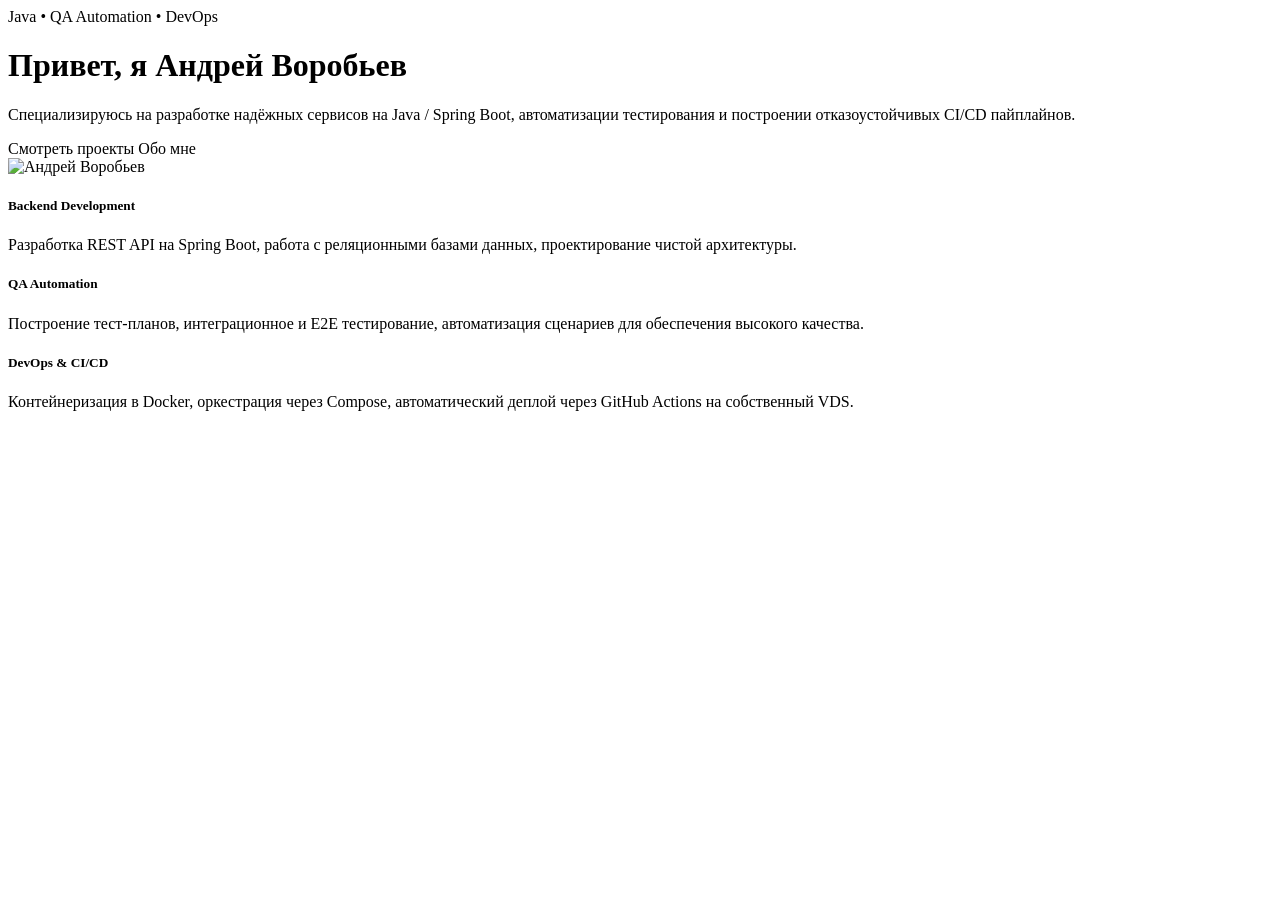
<file: src/main/resources/templates/pages/index.html>
<!DOCTYPE html>
<html xmlns:th="http://www.thymeleaf.org" lang="ru">
<head th:replace="~{fragments/head :: head(
    title='Главная',
    description='Портфолио Андрея Воробьева — Java & QA Automation Engineer.',
    keywords='Java, Spring Boot, QA, Automation, CI/CD, DevOps, Docker',
    ogTitle='Андрей Воробьев | Java & QA Engineer',
    ogDescription='Сайт-портфолио и пет-проекты: Spring Boot, CI/CD, автоматизация.',
    ogImage='/images/og-main.png',
    ogUrl='https://vorobevaqa.ru/'
)}">
</head>
<body>

<div th:replace="~{fragments/navbar :: navbar('home')}"></div>

<main class="container py-5">
    <div class="row align-items-center py-4 mb-5">
        <div class="col-lg-8 text-center text-lg-start">
            <div class="badge bg-primary-subtle text-primary border border-primary-subtle px-3 py-2 rounded-pill mb-3">
                <i class="fas fa-code me-1"></i> Java &bull; QA Automation &bull; DevOps
            </div>
            <h1 class="display-4 fw-bold mb-3">
                Привет, я <span class="text-gradient">Андрей Воробьев</span>
            </h1>
            <p class="lead text-muted mb-4">
                Специализируюсь на разработке надёжных сервисов на Java / Spring Boot, автоматизации тестирования и построении отказоустойчивых CI/CD пайплайнов.
            </p>
            <div class="d-flex flex-wrap gap-3 justify-content-center justify-content-lg-start">
                <a th:href="@{/projects}" class="btn btn-primary btn-lg px-4 shadow-sm">
                    <i class="fas fa-laptop-code me-2"></i>Смотреть проекты
                </a>
                <a th:href="@{/about}" class="btn btn-outline-secondary btn-lg px-4">
                    <i class="fas fa-user me-2"></i>Обо мне
                </a>
            </div>
        </div>
        <div class="col-lg-4 text-center mt-5 mt-lg-0">
            <div class="hero-avatar-box d-inline-block p-2 rounded-circle shadow">
                <div class="avatar-placeholder rounded-circle d-flex align-items-center justify-content-center">
                    <img th:src="@{/images/avatar.jpg}" alt="Андрей Воробьев" class="rounded-circle img-fluid avatar-image" style="width: 130px; height: 130px; object-fit: cover;">
                </div>
            </div>
        </div>
    </div>

    <div class="row g-4">
        <div class="col-md-4">
            <div class="card h-100 p-4 shadow-sm">
                <div class="feature-icon mb-3">
                    <i class="fab fa-java fa-2x text-primary"></i>
                </div>
                <h5 class="fw-bold mb-2">Backend Development</h5>
                <p class="text-muted small mb-0">
                    Разработка REST API на Spring Boot, работа с реляционными базами данных, проектирование чистой архитектуры.
                </p>
            </div>
        </div>
        <div class="col-md-4">
            <div class="card h-100 p-4 shadow-sm">
                <div class="feature-icon mb-3">
                    <i class="fas fa-vial-circle-check fa-2x text-primary"></i>
                </div>
                <h5 class="fw-bold mb-2">QA Automation</h5>
                <p class="text-muted small mb-0">
                    Построение тест-планов, интеграционное и E2E тестирование, автоматизация сценариев для обеспечения высокого качества.
                </p>
            </div>
        </div>
        <div class="col-md-4">
            <div class="card h-100 p-4 shadow-sm">
                <div class="feature-icon mb-3">
                    <i class="fas fa-server fa-2x text-primary"></i>
                </div>
                <h5 class="fw-bold mb-2">DevOps & CI/CD</h5>
                <p class="text-muted small mb-0">
                    Контейнеризация в Docker, оркестрация через Compose, автоматический деплой через GitHub Actions на собственный VDS.
                </p>
            </div>
        </div>
    </div>
</main>

<div th:replace="~{fragments/footer :: footer}"></div>

<script src="https://cdn.jsdelivr.net/npm/bootstrap@5.3.2/dist/js/bootstrap.bundle.min.js"></script>
</body>
</html>
</file>
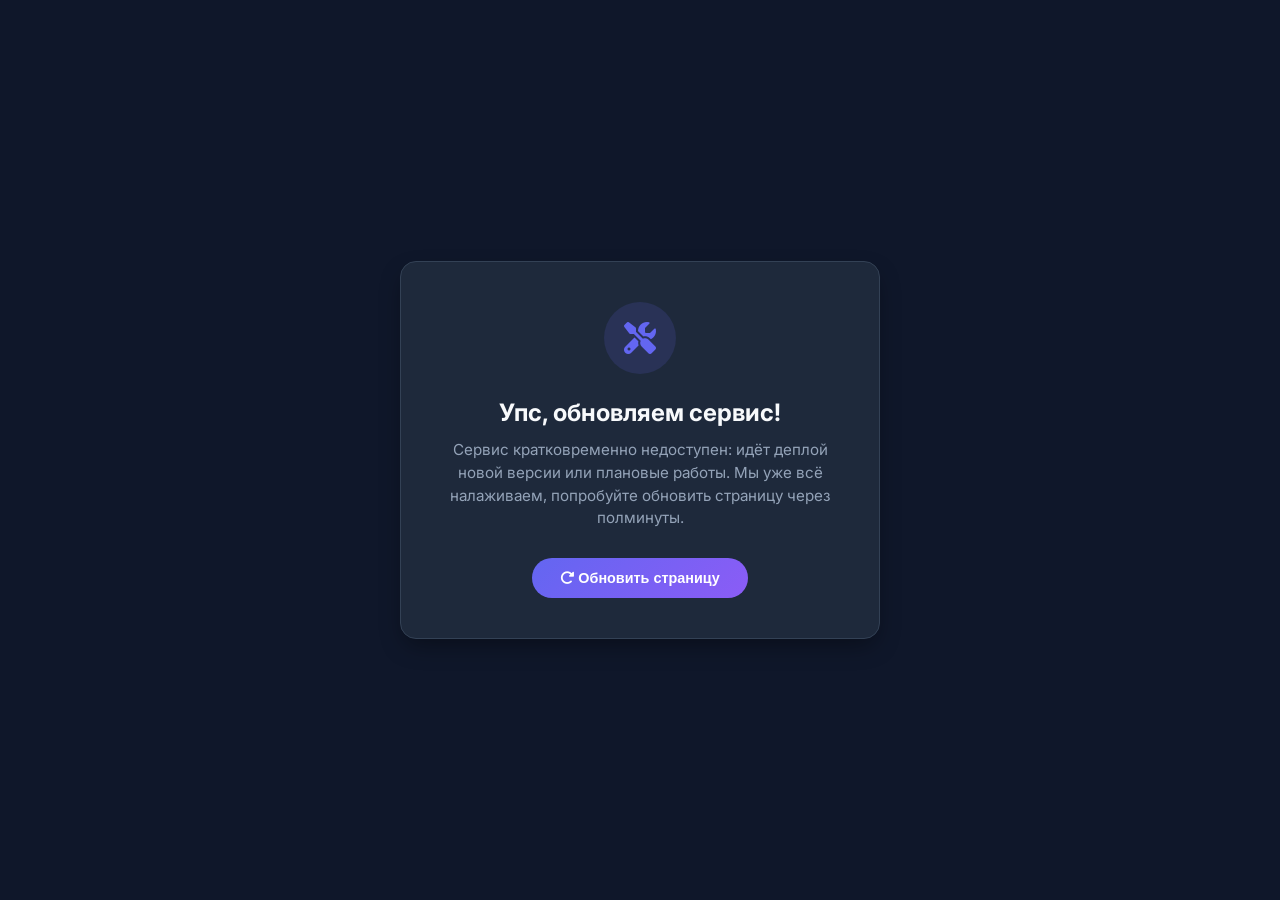
<file: nginx/50x.html>
<!DOCTYPE html>
<html lang="ru">
<head>
    <meta charset="UTF-8">
    <meta name="viewport" content="width=device-width, initial-scale=1.0">
    <title>Обновление системы | Андрей Воробьев</title>
    <link href="https://fonts.googleapis.com/css2?family=Inter:wght@400;600;700&display=swap" rel="stylesheet">
    <link rel="stylesheet" href="https://cdnjs.cloudflare.com/ajax/libs/font-awesome/6.5.1/css/all.min.css">
    <style>
        :root {
            --bg: #0f172a;
            --card-bg: #1e293b;
            --border: #334155;
            --text: #f8fafc;
            --muted: #94a3b8;
            --accent: #6366f1;
        }
        * { box-sizing: border-box; margin: 0; padding: 0; }
        body {
            font-family: 'Inter', sans-serif;
            background-color: var(--bg);
            color: var(--text);
            min-height: 100vh;
            display: flex;
            align-items: center;
            justify-content: center;
            padding: 1.5rem;
        }
        .card {
            background-color: var(--card-bg);
            border: 1px solid var(--border);
            border-radius: 16px;
            padding: 2.5rem 2rem;
            max-width: 480px;
            width: 100%;
            text-align: center;
            box-shadow: 0 10px 25px -5px rgba(0, 0, 0, 0.4);
        }
        .icon-box {
            display: inline-flex;
            align-items: center;
            justify-content: center;
            width: 72px;
            height: 72px;
            background: rgba(99, 102, 241, 0.15);
            color: var(--accent);
            border-radius: 50%;
            margin-bottom: 1.5rem;
            font-size: 2rem;
        }
        h1 { font-size: 1.5rem; font-weight: 700; margin-bottom: 0.75rem; }
        p { color: var(--muted); font-size: 0.95rem; line-height: 1.5; margin-bottom: 1.75rem; }
        .btn {
            display: inline-block;
            background: linear-gradient(135deg, #6366f1 0%, #8b5cf6 100%);
            color: white;
            padding: 0.75rem 1.75rem;
            border-radius: 50px;
            text-decoration: none;
            font-weight: 600;
            font-size: 0.9rem;
            transition: opacity 0.2s;
            cursor: pointer;
            border: none;
        }
        .btn:hover { opacity: 0.9; }
    </style>
</head>
<body>
<div class="card">
    <div class="icon-box">
        <i class="fas fa-screwdriver-wrench"></i>
    </div>
    <h1>Упс, обновляем сервис!</h1>
    <p>
        Сервис кратковременно недоступен: идёт деплой новой версии или плановые работы. Мы уже всё налаживаем, попробуйте обновить страницу через полминуты.
    </p>
    <button onclick="window.location.reload();" class="btn">
        <i class="fas fa-rotate-right me-1"></i> Обновить страницу
    </button>
</div>
</body>
</html>
</file>
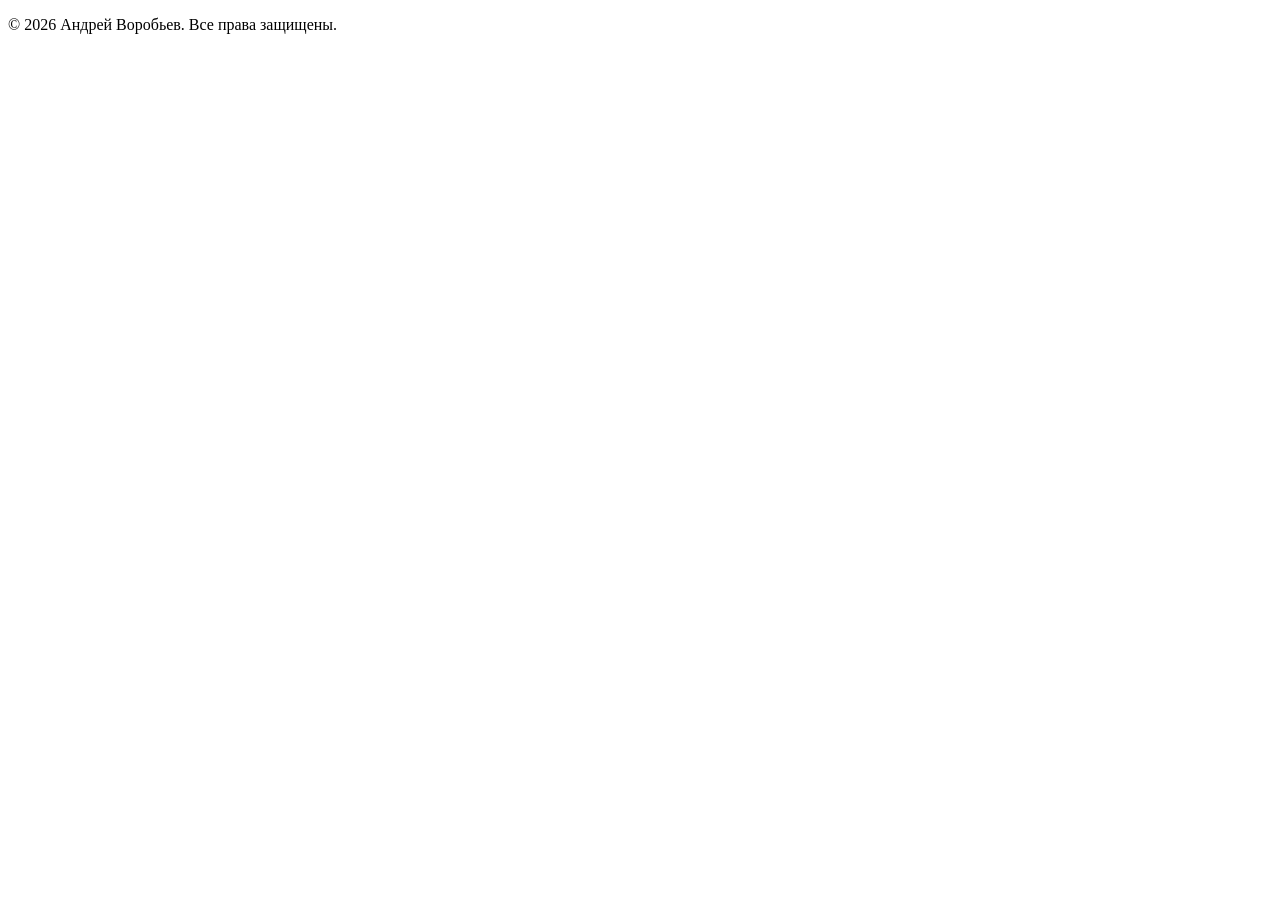
<file: src/main/resources/templates/fragments/footer.html>
<!DOCTYPE html>
<html xmlns:th="http://www.thymeleaf.org">
<body>
<footer th:fragment="footer" class="mt-auto py-4 border-top">
    <div class="container text-center">
        <div class="mb-3 d-flex justify-content-center gap-3">
            <a href="https://github.com/AndreyJVM" target="_blank" rel="noopener noreferrer" class="social-link" title="GitHub">
                <i class="fab fa-github fa-lg"></i>
            </a>
            <a href="https://t.me/AndreyAQA" target="_blank" rel="noopener noreferrer" class="social-link" title="Telegram">
                <i class="fab fa-telegram fa-lg"></i>
            </a>
            <a href="mailto:andrey.vorobev.qa@yandex.ru" class="social-link" title="Email">
                <i class="fas fa-envelope fa-lg"></i>
            </a>
        </div>
        <p class="mb-0 text-muted small">
            &copy; <span th:text="${#calendars.format(#calendars.createNow(), 'yyyy')}">2026</span> Андрей Воробьев. Все права защищены.
        </p>
    </div>
</footer>
</body>
</html>
</file>
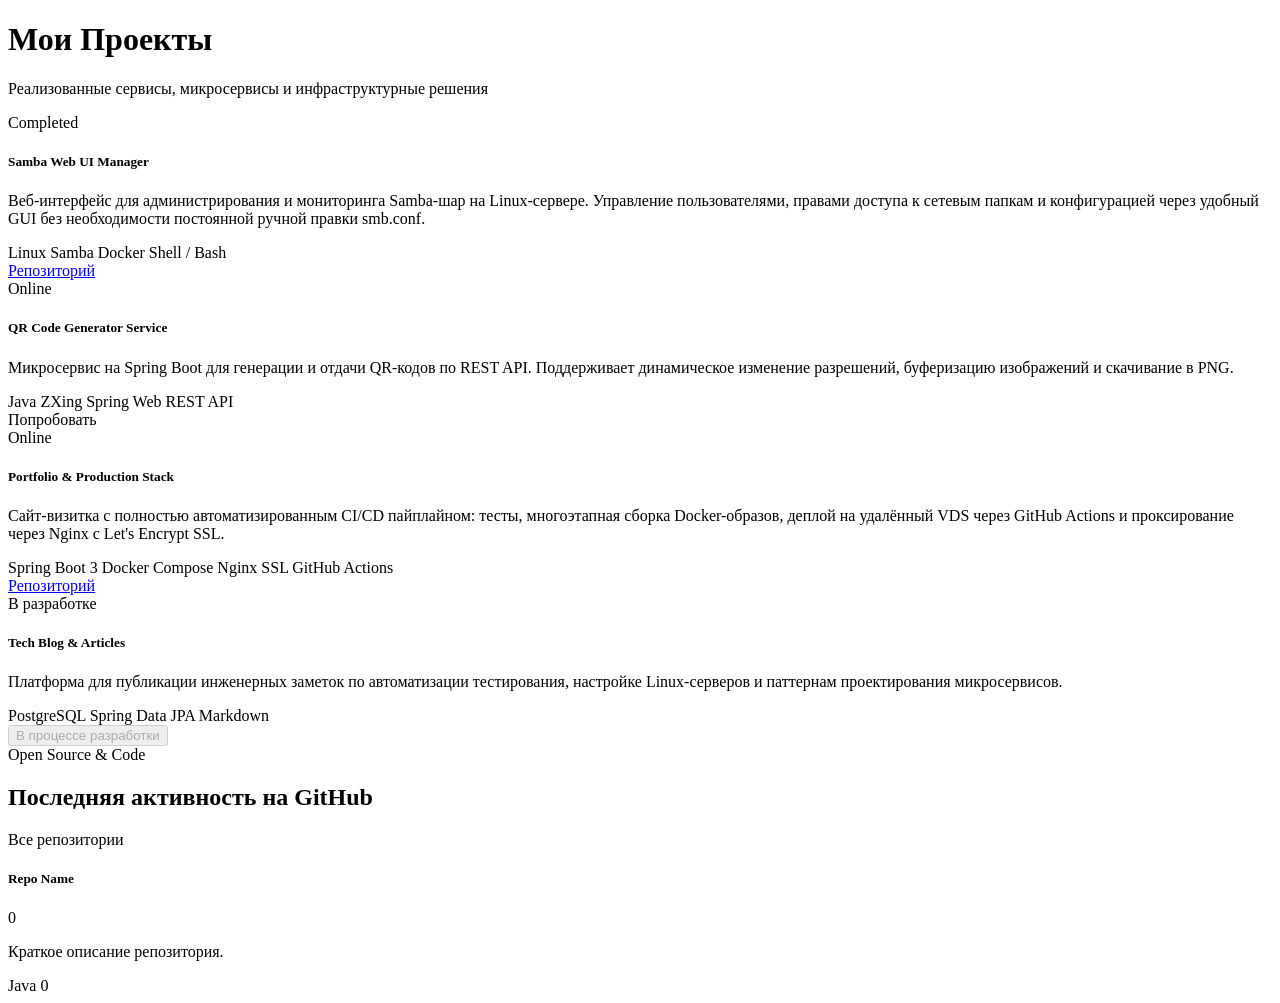
<file: src/main/resources/templates/pages/projects.html>
<!DOCTYPE html>
<html xmlns:th="http://www.thymeleaf.org" lang="ru">
<head th:replace="~{fragments/head :: head(
    title='Проекты',
    description='Проекты Андрея Воробьева: портфолио, Samba Web UI, генератор QR-кодов, CI/CD автоматизация.',
    keywords='проекты, Samba Web UI, Java, Spring Boot, GitHub, QR code generator, Docker',
    ogTitle='Проекты | Андрей Воробьев',
    ogDescription='Список проектов с открытым исходным кодом и рабочими сервисами.',
    ogImage='/images/og-projects.png',
    ogUrl='https://vorobevaqa.ru/projects'
)}">
</head>
<body>

<div th:replace="~{fragments/navbar :: navbar('projects')}"></div>

<main class="container py-5">
    <div class="text-center mb-5">
        <h1 class="fw-bold mb-2">Мои Проекты</h1>
        <p class="text-muted">Реализованные сервисы, микросервисы и инфраструктурные решения</p>
    </div>

    <div class="row g-4">
        <div class="col-md-6 col-lg-6">
            <div class="card h-100 shadow-sm d-flex flex-column">
                <div class="card-body d-flex flex-column">
                    <div class="d-flex align-items-center justify-content-between mb-3">
                        <div class="p-2 rounded bg-primary-subtle text-primary">
                            <i class="fas fa-folder-network fa-lg"></i>
                            <i class="fas fa-share-nodes fa-lg"></i>
                        </div>
                        <span class="badge bg-success-subtle text-success border border-success-subtle">Completed</span>
                    </div>
                    <h5 class="card-title fw-bold mb-2">Samba Web UI Manager</h5>
                    <p class="card-text text-muted small flex-grow-1">
                        Веб-интерфейс для администрирования и мониторинга Samba-шар на Linux-сервере. Управление пользователями, правами доступа к сетевым папкам и конфигурацией через удобный GUI без необходимости постоянной ручной правки smb.conf.
                    </p>
                    <div class="mb-3 d-flex flex-wrap gap-1">
                        <span class="badge tech-pill">Linux</span>
                        <span class="badge tech-pill">Samba</span>
                        <span class="badge tech-pill">Docker</span>
                        <span class="badge tech-pill">Shell / Bash</span>
                    </div>
                    <div class="pt-2 border-top d-flex gap-2">
                        <a href="https://github.com/AndreyAQA" target="_blank" rel="noopener noreferrer" class="btn btn-outline-secondary btn-sm w-100">
                            <i class="fab fa-github me-1"></i> Репозиторий
                        </a>
                    </div>
                </div>
            </div>
        </div>

        <div class="col-md-6 col-lg-6">
            <div class="card h-100 shadow-sm d-flex flex-column">
                <div class="card-body d-flex flex-column">
                    <div class="d-flex align-items-center justify-content-between mb-3">
                        <div class="p-2 rounded bg-primary-subtle text-primary">
                            <i class="fas fa-qrcode fa-lg"></i>
                        </div>
                        <span class="badge bg-success-subtle text-success border border-success-subtle">Online</span>
                    </div>
                    <h5 class="card-title fw-bold mb-2">QR Code Generator Service</h5>
                    <p class="card-text text-muted small flex-grow-1">
                        Микросервис на Spring Boot для генерации и отдачи QR-кодов по REST API. Поддерживает динамическое изменение разрешений, буферизацию изображений и скачивание в PNG.
                    </p>
                    <div class="mb-3 d-flex flex-wrap gap-1">
                        <span class="badge tech-pill">Java</span>
                        <span class="badge tech-pill">ZXing</span>
                        <span class="badge tech-pill">Spring Web</span>
                        <span class="badge tech-pill">REST API</span>
                    </div>
                    <div class="pt-2 border-top d-flex gap-2">
                        <a th:href="@{/qr}" class="btn btn-primary btn-sm w-100">
                            <i class="fas fa-play me-1"></i> Попробовать
                        </a>
                    </div>
                </div>
            </div>
        </div>

        <div class="col-md-6 col-lg-6">
            <div class="card h-100 shadow-sm d-flex flex-column">
                <div class="card-body d-flex flex-column">
                    <div class="d-flex align-items-center justify-content-between mb-3">
                        <div class="p-2 rounded bg-primary-subtle text-primary">
                            <i class="fas fa-globe fa-lg"></i>
                        </div>
                        <span class="badge bg-success-subtle text-success border border-success-subtle">Online</span>
                    </div>
                    <h5 class="card-title fw-bold mb-2">Portfolio & Production Stack</h5>
                    <p class="card-text text-muted small flex-grow-1">
                        Сайт-визитка с полностью автоматизированным CI/CD пайплайном: тесты, многоэтапная сборка Docker-образов, деплой на удалённый VDS через GitHub Actions и проксирование через Nginx с Let's Encrypt SSL.
                    </p>
                    <div class="mb-3 d-flex flex-wrap gap-1">
                        <span class="badge tech-pill">Spring Boot 3</span>
                        <span class="badge tech-pill">Docker Compose</span>
                        <span class="badge tech-pill">Nginx SSL</span>
                        <span class="badge tech-pill">GitHub Actions</span>
                    </div>
                    <div class="pt-2 border-top d-flex gap-2">
                        <a href="https://github.com/AndreyJVM" target="_blank" rel="noopener noreferrer" class="btn btn-outline-secondary btn-sm w-100">
                            <i class="fab fa-github me-1"></i> Репозиторий
                        </a>
                    </div>
                </div>
            </div>
        </div>

        <div class="col-md-6 col-lg-6">
            <div class="card h-100 shadow-sm d-flex flex-column border-dashed">
                <div class="card-body d-flex flex-column">
                    <div class="d-flex align-items-center justify-content-between mb-3">
                        <div class="p-2 rounded bg-secondary-subtle text-secondary">
                            <i class="fas fa-newspaper fa-lg"></i>
                        </div>
                        <span class="badge bg-warning-subtle text-warning border border-warning-subtle">В разработке</span>
                    </div>
                    <h5 class="card-title fw-bold mb-2">Tech Blog & Articles</h5>
                    <p class="card-text text-muted small flex-grow-1">
                        Платформа для публикации инженерных заметок по автоматизации тестирования, настройке Linux-серверов и паттернам проектирования микросервисов.
                    </p>
                    <div class="mb-3 d-flex flex-wrap gap-1">
                        <span class="badge tech-pill">PostgreSQL</span>
                        <span class="badge tech-pill">Spring Data JPA</span>
                        <span class="badge tech-pill">Markdown</span>
                    </div>
                    <div class="pt-2 border-top d-flex gap-2">
                        <button class="btn btn-outline-secondary btn-sm w-100" disabled>
                            В процессе разработки
                        </button>
                    </div>
                </div>
            </div>
        </div>
    </div>
    <!-- ========================================== -->
    <!-- СЕКЦИЯ: Активность на GitHub               -->
    <!-- ========================================== -->
    <section class="py-5 bg-body-tertiary" id="github-activity" th:if="${repos != null and !repos.isEmpty()}">
        <div class="container">
            <div class="d-flex flex-wrap justify-content-between align-items-end mb-4">
                <div>
                <span class="badge bg-dark-subtle text-body border px-3 py-2 rounded-pill fw-semibold mb-2">
                    <i class="fab fa-github me-1"></i>Open Source & Code
                </span>
                    <h2 class="fw-bold mb-0">Последняя активность на GitHub</h2>
                </div>
                <a th:href="'https://github.com/' + ${@environment.getProperty('github.username', 'AndreyJVM')}"
                   target="_blank"
                   rel="noopener noreferrer"
                   class="btn btn-outline-secondary btn-sm rounded-pill px-3 mt-3 mt-sm-0">
                    Все репозитории <i class="fas fa-external-link-alt ms-1"></i>
                </a>
            </div>

            <div class="row g-4">
                <div th:each="repo : ${repos}" class="col-md-6 col-lg-4">
                    <div class="card h-100 shadow-sm rounded-4 p-3">
                        <div class="card-body d-flex flex-column">
                            <div class="d-flex justify-content-between align-items-start mb-2">
                                <h5 class="card-title fw-bold mb-0">
                                    <a th:href="${repo.htmlUrl}" target="_blank" rel="noopener noreferrer" class="text-decoration-none text-reset stretched-link">
                                        <i class="fas fa-book-bookmark text-primary me-2"></i><span th:text="${repo.name}">Repo Name</span>
                                    </a>
                                </h5>
                                <span class="badge bg-body-secondary text-body-secondary border small">
                                <i class="fas fa-star text-warning me-1"></i><span th:text="${repo.stars}">0</span>
                            </span>
                            </div>

                            <p class="card-text text-body-secondary small flex-grow-1" th:text="${repo.description != null ? repo.description : 'Нет описания'}">
                                Краткое описание репозитория.
                            </p>

                            <div class="d-flex justify-content-between align-items-center pt-2 mt-2 border-top small text-body-secondary">
                            <span>
                                <i class="fas fa-circle text-primary me-1" style="font-size: 0.6rem;"></i>
                                <span th:text="${repo.language != null ? repo.language : 'Docs / Other'}">Java</span>
                            </span>
                                <span>
                                <i class="fas fa-code-branch me-1"></i><span th:text="${repo.forks}">0</span>
                            </span>
                            </div>
                        </div>
                    </div>
                </div>
            </div>
        </div>
    </section>
</main>

<div th:replace="~{fragments/footer :: footer}"></div>

<script src="https://cdn.jsdelivr.net/npm/bootstrap@5.3.2/dist/js/bootstrap.bundle.min.js"></script>
</body>
</html>
</file>
